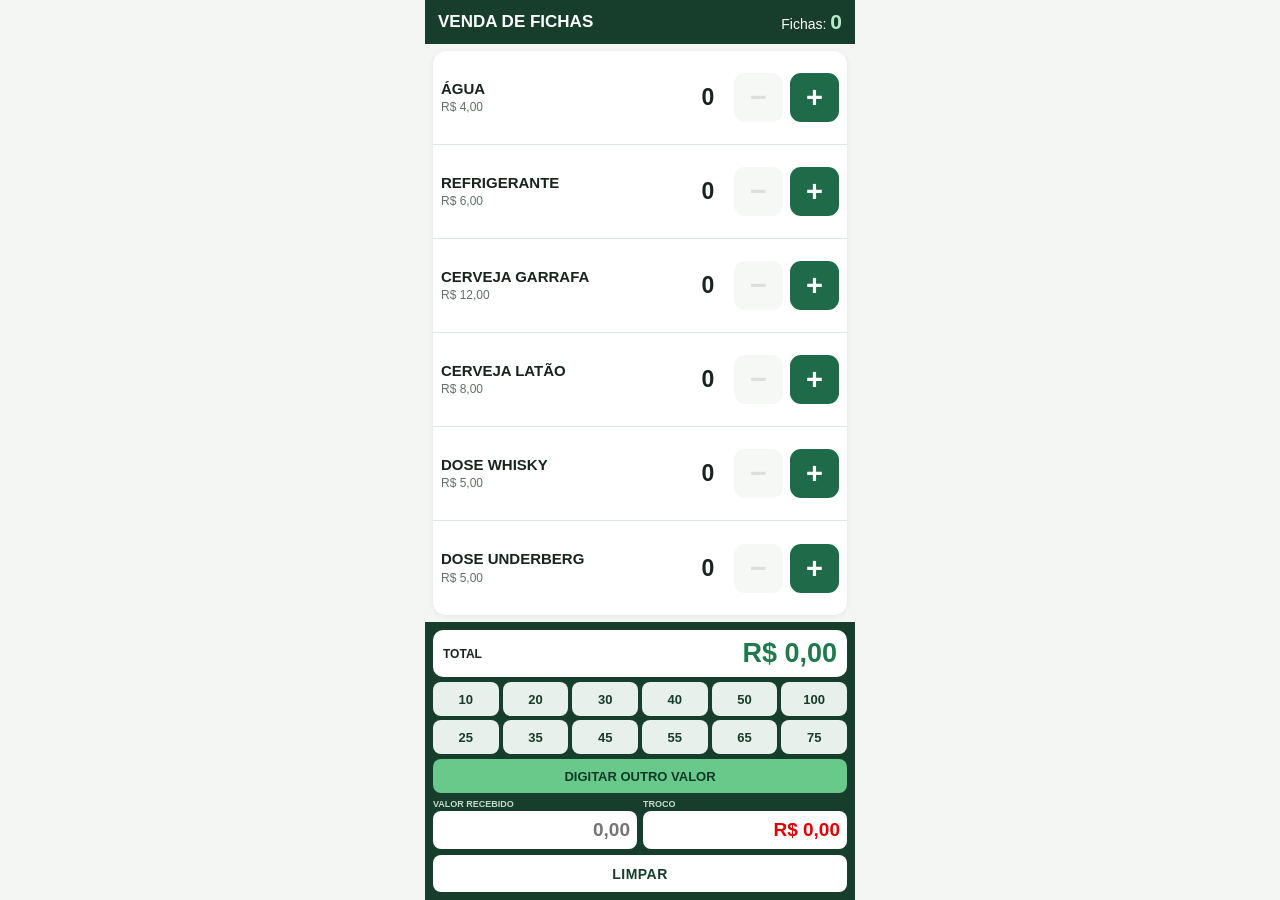
<file: fichas/index.html>
<!doctype html><html lang="pt-BR"><head><meta charset="utf-8"><meta name="viewport" content="width=device-width,initial-scale=1,maximum-scale=1,user-scalable=no,viewport-fit=cover"><meta name="theme-color" content="#173d2c"><meta name="apple-mobile-web-app-capable" content="yes"><meta name="apple-mobile-web-app-status-bar-style" content="default"><meta name="apple-mobile-web-app-title" content="Fichas"><link rel="apple-touch-icon" sizes="180x180" href="./apple-touch-icon.png?v=11"><title>Venda de Fichas</title><style>*{box-sizing:border-box}html,body{margin:0;width:100%;height:100%;font-family:Arial,Helvetica,sans-serif;background:#f4f6f4;color:#18241d;-webkit-text-size-adjust:100%;overflow:hidden}.app{width:100%;max-width:430px;height:100dvh;margin:0 auto;display:grid;grid-template-rows:auto minmax(0,1fr) auto}.top{background:#173d2c;color:#fff;padding:10px 13px;display:flex;justify-content:space-between;align-items:center}.top h1{font-size:17px;margin:0}.count{font-size:14px}.count b{font-size:21px;color:#b9e7c8}.list{min-height:0;margin:7px 8px;background:#fff;border-radius:13px;overflow:hidden;box-shadow:0 1px 6px #0001;display:grid;grid-template-rows:repeat(6,1fr)}.row{min-height:0;display:grid;grid-template-columns:1fr 38px 49px 49px;gap:7px;align-items:center;padding:5px 8px;border-bottom:1px solid #e0e8e2}.row:last-child{border:0}.name{font-weight:900;font-size:15px;line-height:1.05}.price{font-size:12px;color:#617067;margin-top:4px}.qty{text-align:center;font-size:23px;font-weight:900}.btn{width:49px;height:49px;border:0;border-radius:11px;font-size:29px;font-weight:900;touch-action:manipulation}.minus{background:#e6ece8;color:#9aa9a1}.plus{background:#1f6b49;color:#fff}.bottom{background:#173d2c;padding:8px 8px max(8px,env(safe-area-inset-bottom))}.total{height:47px;background:#fff;border-radius:10px;padding:4px 10px;display:flex;justify-content:space-between;align-items:center}.total span{font-size:12px;font-weight:900}.total b{font-size:27px;color:#1f7a4d}.quick{display:grid;grid-template-columns:repeat(6,1fr);gap:4px;margin-top:5px}.quick button{height:34px;border:0;border-radius:8px;background:#e7f0ea;color:#173d2c;font-size:13px;font-weight:900;padding:0;touch-action:manipulation}.digitar{width:100%;height:34px;margin-top:5px;border:0;border-radius:8px;background:#68c98b;color:#103a27;font-size:13px;font-weight:900}.pay{display:grid;grid-template-columns:1fr 1fr;gap:6px;margin-top:6px}.label{font-size:9px;font-weight:800;color:#c7d7cf;margin-bottom:2px}.pay input,.result{width:100%;height:38px;border:0;border-radius:8px;font-size:19px;font-weight:900;text-align:right;padding:0 7px}.pay input{outline:0}.result{display:flex;align-items:center;justify-content:flex-end;background:#fff;color:#e00000!important}.result.ok{background:#fff!important;color:#e00000!important}.result.warn{background:#fff!important;color:#e00000!important}.clear{width:100%;height:37px;margin-top:6px;border:0;border-radius:8px;background:#fff;color:#173d2c;font-size:14px;font-weight:900;letter-spacing:.5px}.muted{opacity:.35}@media(max-height:760px){.top{padding:7px 11px}.top h1{font-size:15px}.row{grid-template-columns:1fr 32px 40px 40px;padding:3px 7px}.name{font-size:12px}.price{font-size:10px;margin-top:2px}.qty{font-size:18px}.btn{width:40px;height:40px;font-size:24px}.total{height:38px}.total b{font-size:23px}.quick button,.digitar{height:29px}.pay input,.result,.clear{height:32px}}</style></head><body><div class="app"><header class="top"><h1>VENDA DE FICHAS</h1><div class="count">Fichas: <b id="fichas">0</b></div></header><main class="list" id="lista"></main><footer class="bottom"><div class="total"><span>TOTAL</span><b id="total">R$ 0,00</b></div><div class="quick"><button data-v="10">10</button><button data-v="20">20</button><button data-v="30">30</button><button data-v="40">40</button><button data-v="50">50</button><button data-v="100">100</button><button data-v="25">25</button><button data-v="35">35</button><button data-v="45">45</button><button data-v="55">55</button><button data-v="65">65</button><button data-v="75">75</button></div><button class="digitar" id="digitar">DIGITAR OUTRO VALOR</button><div class="pay"><div><div class="label">VALOR RECEBIDO</div><input id="recebido" inputmode="decimal" placeholder="0,00" readonly></div><div><div class="label" id="resultadoLabel">TROCO</div><div class="result" id="resultado">R$ 0,00</div></div></div><button class="clear" id="limpar">LIMPAR</button></footer></div><script>const produtos=[['ÁGUA',4],['REFRIGERANTE',6],['CERVEJA GARRAFA',12],['CERVEJA LATÃO',8],['DOSE WHISKY',5],['DOSE UNDERBERG',5]];const qtd=Array(produtos.length).fill(0),brl=v=>v.toLocaleString('pt-BR',{style:'currency',currency:'BRL'}),lista=document.getElementById('lista'),recebidoEl=document.getElementById('recebido');produtos.forEach((p,i)=>{const r=document.createElement('div');r.className='row';r.innerHTML=`<div><div class="name">${p[0]}</div><div class="price">${brl(p[1])}</div></div><div class="qty" id="q${i}">0</div><button class="btn minus">−</button><button class="btn plus">+</button>`;r.querySelector('.minus').onclick=()=>{if(qtd[i]>0){qtd[i]--;render()}};r.querySelector('.plus').onclick=()=>{qtd[i]++;render()};lista.appendChild(r)});function parseMoney(s){s=(s||'').trim().replace(/\./g,'').replace(',','.');const n=parseFloat(s);return Number.isFinite(n)?n:0}function totalVenda(){return qtd.reduce((s,v,i)=>s+v*produtos[i][1],0)}function render(){qtd.forEach((v,i)=>{document.getElementById('q'+i).textContent=v;document.querySelectorAll('.minus')[i].classList.toggle('muted',v===0)});const fichas=qtd.reduce((a,b)=>a+b,0),total=totalVenda();document.getElementById('fichas').textContent=fichas;document.getElementById('total').textContent=brl(total);const recebido=parseMoney(recebidoEl.value),box=document.getElementById('resultado'),lab=document.getElementById('resultadoLabel');box.className='result';lab.className='label';if(!total||!recebido){lab.textContent='TROCO';box.textContent='R$ 0,00';return}if(recebido>=total){lab.textContent='TROCO';box.textContent=brl(recebido-total);box.classList.add('ok')}else{lab.textContent='FALTA';box.textContent=brl(total-recebido);box.classList.add('warn')}}document.querySelectorAll('.quick button').forEach(b=>b.onclick=()=>{recebidoEl.readOnly=true;recebidoEl.value=Number(b.dataset.v).toLocaleString('pt-BR',{minimumFractionDigits:2,maximumFractionDigits:2});render()});document.getElementById('digitar').onclick=()=>{recebidoEl.readOnly=false;recebidoEl.value='';recebidoEl.focus();render()};recebidoEl.addEventListener('input',render);document.getElementById('limpar').onclick=()=>{qtd.fill(0);recebidoEl.value='';recebidoEl.readOnly=true;render()};render();</script></body></html>
</file>
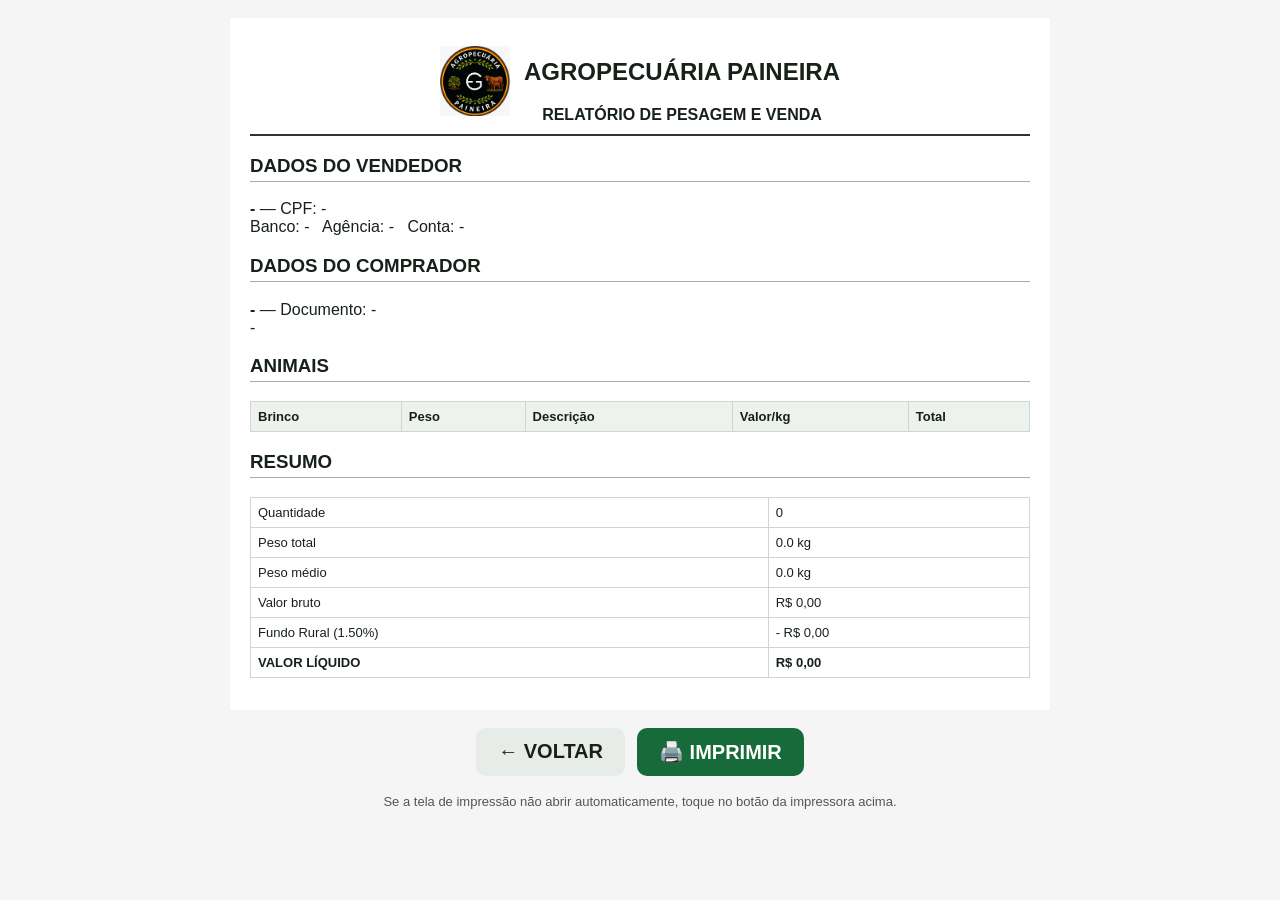
<file: imprimir.html>
<!doctype html>
<html lang="pt-BR"><head><meta charset="utf-8"><meta name="viewport" content="width=device-width,initial-scale=1"><title>Imprimir relatório - Agropecuária Paineira</title><style>*{box-sizing:border-box}body{font-family:Arial,sans-serif;margin:0;background:#f5f5f5;color:#17211a}.pagina{max-width:820px;margin:18px auto;background:#fff;padding:20px}.report-header{display:flex;align-items:center;justify-content:center;gap:14px;text-align:center;border-bottom:2px solid #333;padding-bottom:10px;margin-bottom:12px}.logo{width:70px;height:70px;object-fit:contain}.bloco{margin:12px 0}.bloco h3{border-bottom:1px solid #aaa;padding-bottom:4px}.tabela{width:100%;border-collapse:collapse;font-size:13px}.tabela th,.tabela td{border:1px solid #cfd6d0;padding:7px;text-align:left}.tabela th{background:#edf2ee}.acoes{display:flex;justify-content:center;gap:12px;margin:18px 0}.btn{border:0;border-radius:10px;padding:12px 22px;font-weight:700;font-size:20px;cursor:pointer}.imprimir{background:#176b3a;color:#fff}.voltar{background:#e7ece8;color:#17211a}.aviso{text-align:center;font-size:13px;color:#555;margin-top:8px}@media print{@page{size:A4 portrait;margin:12mm}body{background:#fff}.pagina{max-width:none;margin:0;padding:0}.no-print{display:none!important}.report-header,.bloco{break-inside:avoid}.tabela{font-size:11px}}</style></head><body><div class="pagina" id="pagina"></div><div class="acoes no-print"><button class="btn voltar" onclick="window.close();history.back()">← VOLTAR</button><button class="btn imprimir" onclick="window.print()" aria-label="Imprimir">🖨️ IMPRIMIR</button></div><div class="aviso no-print">Se a tela de impressão não abrir automaticamente, toque no botão da impressora acima.</div><script>
const LOGO_URL='assets/logo-paineira.png?v=20260911-0848';
const num=v=>Number(String(v??'').replace(',','.'))||0;const moeda=v=>(Number(v)||0).toLocaleString('pt-BR',{style:'currency',currency:'BRL'});
function cpfMask(v){let d=String(v||'').replace(/\D/g,'').slice(0,11);return d.replace(/(\d{3})(\d)/,'$1.$2').replace(/(\d{3})(\d)/,'$1.$2').replace(/(\d{3})(\d{1,2})$/,'$1-$2')}
function cnpjMask(v){let d=String(v||'').replace(/\D/g,'').slice(0,14);return d.replace(/^(\d{2})(\d)/,'$1.$2').replace(/^(\d{2})\.(\d{3})(\d)/,'$1.$2.$3').replace(/\.(\d{3})(\d)/,'.$1/$2').replace(/(\d{4})(\d)/,'$1-$2')}
let e;try{e=JSON.parse(sessionStorage.getItem('controlePesoImpressao')||localStorage.getItem('controlePeso')||'{}')}catch(err){e={}};sessionStorage.removeItem('controlePesoImpressao');
e.animais=Array.isArray(e.animais)?e.animais:[];e.vendedor=e.vendedor||{};e.comprador=e.comprador||{};const peso=e.animais.reduce((s,a)=>s+num(a.peso),0),q=e.animais.length,media=q?peso/q:0,bruto=peso*num(e.valorKg),fr=bruto*num(e.fundo)/100,liquido=bruto-fr;const v=e.vendedor,c=e.comprador,doc=c.cpf?`CPF: ${cpfMask(c.cpf)}`:(c.cnpj?`CNPJ: ${cnpjMask(c.cnpj)}`:'Documento: -');
document.querySelector('#pagina').innerHTML=`<div class="report-header"><img src="${LOGO_URL}" class="logo"><div><h2>AGROPECUÁRIA PAINEIRA</h2><b>RELATÓRIO DE PESAGEM E VENDA</b></div></div><div class="bloco"><h3>DADOS DO VENDEDOR</h3><b>${v.nome||'-'}</b> — CPF: ${v.cpf?cpfMask(v.cpf):'-'}<div>Banco: ${v.banco||'-'} &nbsp; Agência: ${v.agencia||'-'} &nbsp; Conta: ${v.conta||'-'}</div></div><div class="bloco"><h3>DADOS DO COMPRADOR</h3><b>${c.nome||'-'}</b> — ${doc}<div>${c.endereco||'-'}${c.cidade?` — ${c.cidade}`:''}${c.cep?` — CEP ${c.cep}`:''}</div></div><div class="bloco"><h3>ANIMAIS</h3><table class="tabela"><thead><tr><th>Brinco</th><th>Peso</th><th>Descrição</th><th>Valor/kg</th><th>Total</th></tr></thead><tbody>${e.animais.map(a=>`<tr><td>${a.brinco}</td><td>${num(a.peso).toFixed(1)} kg</td><td>${a.descricao||'-'}</td><td>${moeda(e.valorKg)}</td><td>${moeda(num(a.peso)*num(e.valorKg))}</td></tr>`).join('')}</tbody></table></div><div class="bloco"><h3>RESUMO</h3><table class="tabela"><tbody><tr><td>Quantidade</td><td>${q}</td></tr><tr><td>Peso total</td><td>${peso.toFixed(1)} kg</td></tr><tr><td>Peso médio</td><td>${media.toFixed(1)} kg</td></tr><tr><td>Valor bruto</td><td>${moeda(bruto)}</td></tr><tr><td>Fundo Rural (${num(e.fundo).toFixed(2)}%)</td><td>- ${moeda(fr)}</td></tr><tr><td><b>VALOR LÍQUIDO</b></td><td><b>${moeda(liquido)}</b></td></tr></tbody></table></div>`;window.addEventListener('load',()=>{setTimeout(()=>{try{window.print()}catch(err){}},350)});
</script></body></html>
</file>
